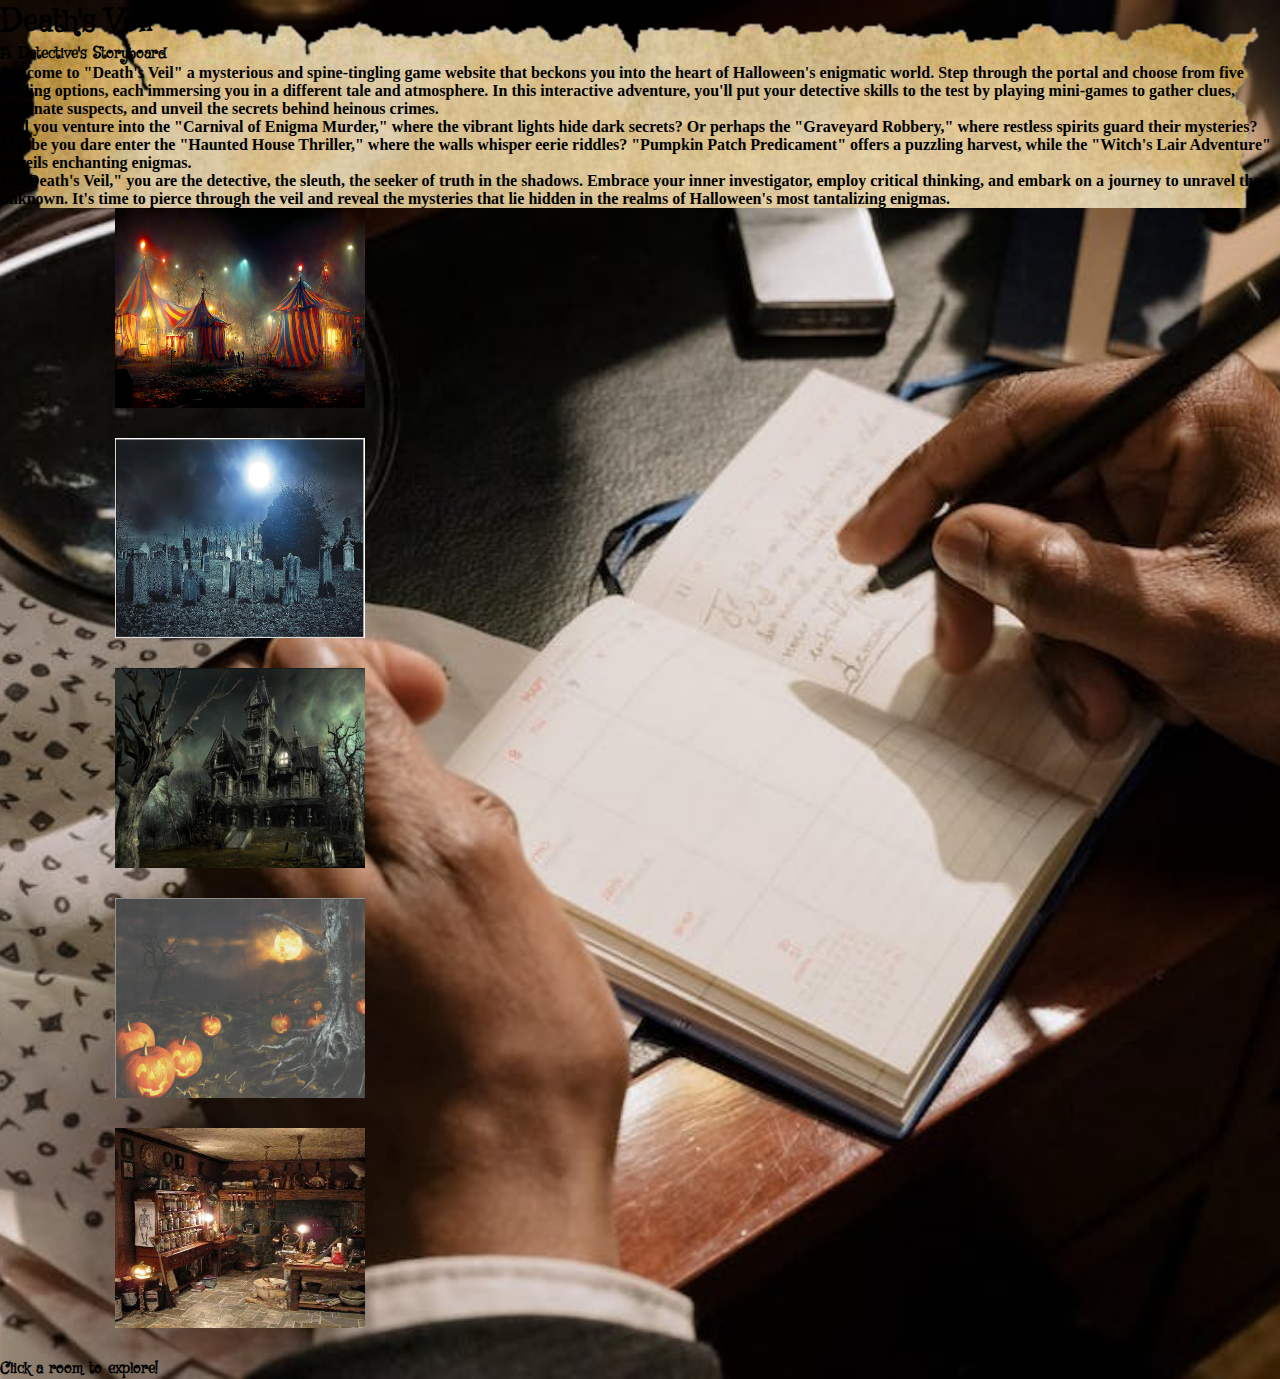
<file: index.html>
<!DOCTYPE html>
<html lang="en">
<head>
    <meta charset="UTF-8">
    <meta name="viewport" content="width=device-width, initial-scale=1.0">
    <title>Who Let the Ghost Out</title>
    <link rel="stylesheet" href="assets/css/style.css">
    <link rel="preconnect" href="https://fonts.googleapis.com">
    <link rel="preconnect" href="https://fonts.gstatic.com" crossorigin>
    <link href="https://fonts.googleapis.com/css2?family=Griffy&family=Reenie+Beanie&family=Special+Elite&family=Young+Serif&display=swap" rel="stylesheet">
    <link href="https://cdn.jsdelivr.net/npm/bootstrap@5.3.2/dist/css/bootstrap.min.css" rel="stylesheet" integrity="sha384-T3c6CoIi6uLrA9TneNEoa7RxnatzjcDSCmG1MXxSR1GAsXEV/Dwwykc2MPK8M2HN" crossorigin="anonymous">
    
</head>
<body class="index-body">
    <header class="text-center container">
    </header>

    <main class="justify-content-center">
        <div class="container-md justify-content-center">
            <div class=" intro-section p-5 m-5">
                <div class="container pt-3">
                    <div class="container intro-content m-3">
                        <h1 class="text-dark text-uppercase text-center ">Death's Veil</h1>
                        <h4 class="text-dark text-uppercase m-1 text-center">A Detective's Storyboard</h4>
                        <p class="text-center"><strong>Welcome to "Death's Veil" a mysterious and spine-tingling game website that beckons you into the heart of Halloween's enigmatic world. Step through the portal and choose from five chilling options, each immersing you in a different tale and atmosphere. 
                            In this interactive adventure, you'll put your detective skills to the test by playing mini-games to gather clues, eliminate suspects, and unveil the secrets behind heinous crimes.</strong></p>
                        <p class="text-center"><strong>Will you venture into the "Carnival of Enigma Murder," where the vibrant lights hide dark secrets? Or perhaps the "Graveyard Robbery," where restless spirits guard their mysteries? 
                            Maybe you dare enter the "Haunted House Thriller," where the walls whisper eerie riddles? "Pumpkin Patch Predicament" offers a puzzling harvest, while the "Witch's Lair Adventure" unveils enchanting enigmas.</strong></p> 
                        <p class="text-center"><strong>In "Death's Veil," you are the detective, the sleuth, the seeker of truth in the shadows. Embrace your inner investigator, employ critical thinking, and embark on a journey to unravel the unknown. 
                            It's time to pierce through the veil and reveal the mysteries that lie hidden in the realms of Halloween's most tantalizing enigmas.</strong></p>
                        </p>
                    </div>
                </div>
            </div>
            <div class="container mb-3">
                <section id= "locations" class="media text-center row">
                    <div class="col-sm img-card">
                        <a href="carnival.html" class="text-decoration-none">
                            <img 
                            class="room img-thumbnail m-1"
                            data-toggle="tooltip"
                            data-placement="bottom"
                            title="Go to the creepy carnival!"  
                            onmouseenter="changeOpacityOnHover()" 
                            src="assets/images/locations/carnival.jpg" alt="A creepy carnival">
                        </a>
                    </div>
                    <div class="col-sm img-card">
                        <a href="cemetery.html" class="text-decoration-none">
                            <img 
                            class="room img-thumbnail rounded 25rem m-1"
                            data-toggle="tooltip"
                            data-placement="bottom"
                            title="Go to the Cemetery" 
                            onmouseenter="changeOpacityOnHover()" 
                            src="assets/images/locations/cemetery.jpg"
                            alt="A cemetery">
                        </a>
                    </div>
                    <div class="col-sm img-card">
                        <a href="/halloween-hack-17//haunted-house.html">
                            <img 
                            class="room img-thumbnail d-inline-md m-1"
                            data-toggle="tooltip"
                            data-placement="bottom"
                            title="Go to the Haunted House"  
                            onmouseenter="changeOpacityOnHover()" 
                            src="assets/images/locations/haunted-house.jpg"
                            alt="A haunted house">
                        </a>
                    </div>
                    <div class="col-sm img-card">
                        <a href="pumpkin-patch.html">
                            <img 
                            class="room img-thumbnail d-inline-md m-1"
                            data-toggle="tooltip"
                            data-placement="bottom"
                            title="Go to the Pumpkin Patch"  
                            onmouseenter="changeOpacityOnHover()" 
                            src="assets/images/locations/pumpkin-patch.jpg"
                            alt="A spooky pumpkin patch">
                        </a>
                    </div>
                    <div class="col-sm img-card">
                        <a href="witchs-lair.html" class="text-decoration-none">
                            <img 
                            class="img-thumbnail d-inline-md m-1"
                            data-toggle="tooltip"
                            data-placement="bottom"
                            title="Go to the Witch's Lair" 
                            onmouseenter="changeOpacityOnHover()" 
                            src="assets/images/locations/witch's-lair.jpg"
                            alt="A witch's lair">
                        </a>
                    </div>
                    <div class="media-body">
                        <h4 class="mt-0 text-white">Click a room to explore!</h4>
                    </div>
                </section>
            </div>
        </div>
    <footer>

    </footer>

    <!--scripts-->
    <script src="script.js"></script>
</body>
</html>
</file>
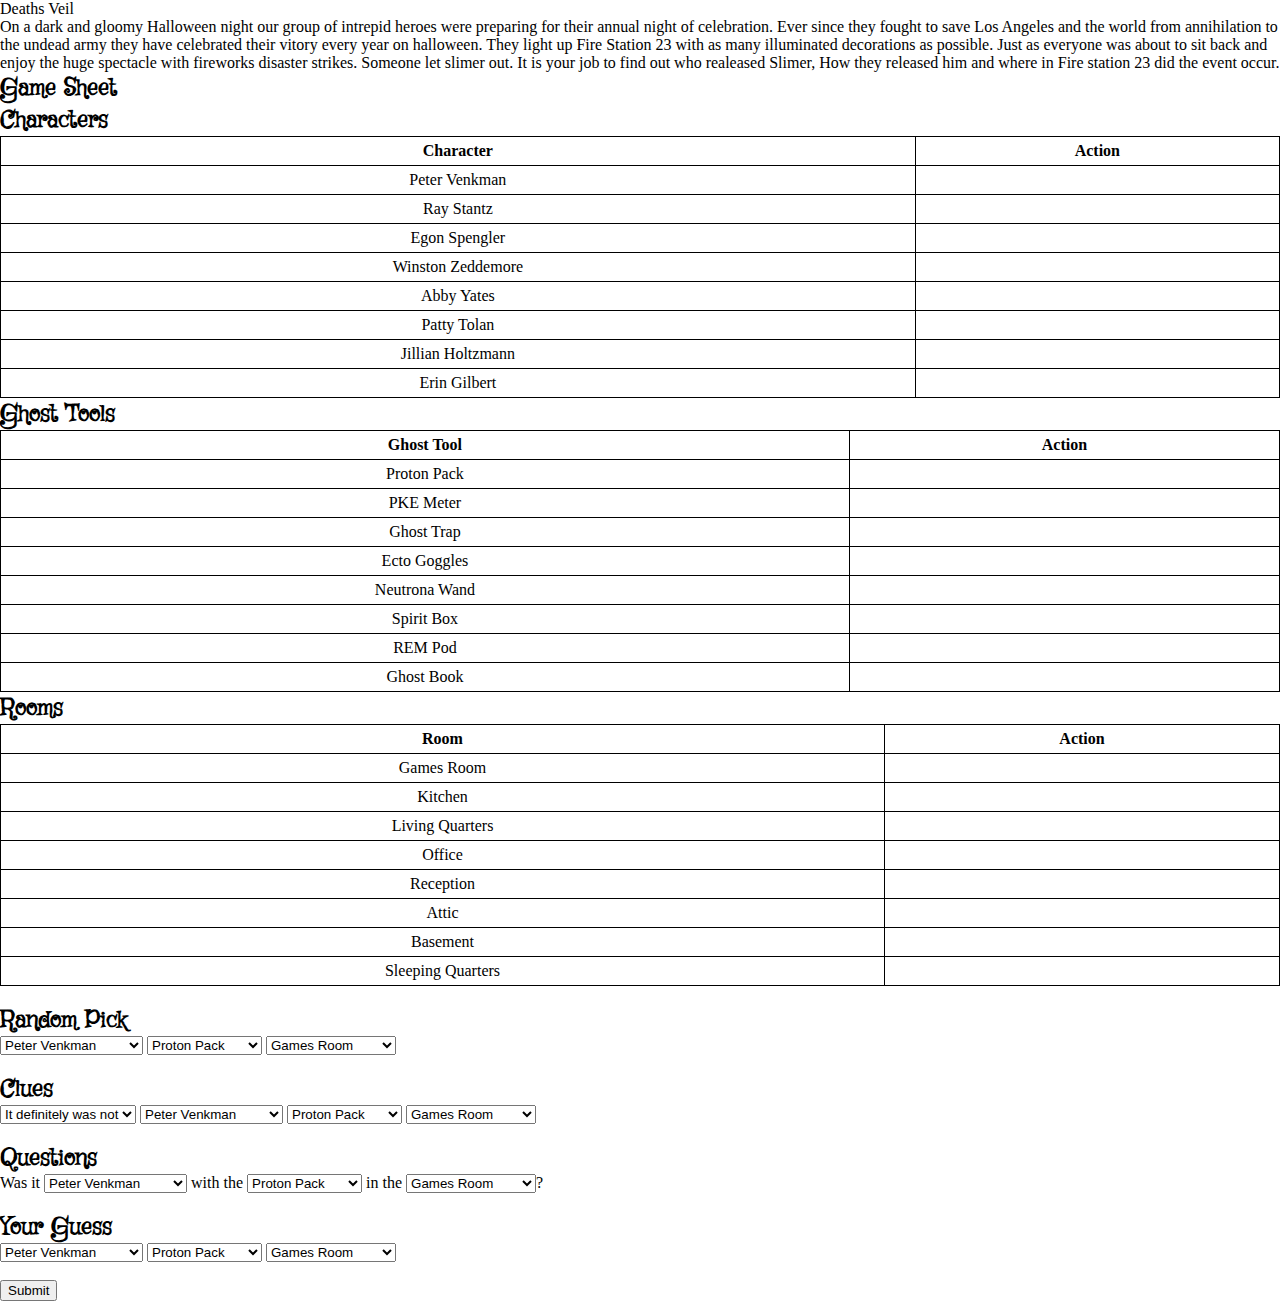
<file: board.html>
<!DOCTYPE html>
<html lang="en">
    <head>
        <meta charset="UTF-8">
        <meta name="viewport" content="width=device-width, initial-scale=1.0">
        <title>The Board</title>
        <link rel="stylesheet" href="assets/css/style.css">
        <link rel="preconnect" href="https://fonts.googleapis.com">
        <link rel="preconnect" href="https://fonts.gstatic.com" crossorigin>
        <link href="https://fonts.googleapis.com/css2?family=Griffy&family=Reenie+Beanie&family=Special+Elite&family=Young+Serif&display=swap" rel="stylesheet">
        <link href="https://cdn.jsdelivr.net/npm/bootstrap@5.3.2/dist/css/bootstrap.min.css" rel="stylesheet" integrity="sha384-T3c6CoIi6uLrA9TneNEoa7RxnatzjcDSCmG1MXxSR1GAsXEV/Dwwykc2MPK8M2HN" crossorigin="anonymous">
    </head>
  <body>
    <heading>
        Deaths Veil
    </heading>
    <div class="Introduction">
        <p>On a dark and gloomy Halloween night our group of intrepid heroes were preparing for their annual night of celebration. 
        Ever since they fought to save Los Angeles and the world from annihilation to the undead army they have celebrated their vitory every year on halloween.
        They light up Fire Station 23 with as many illuminated decorations as possible. Just as everyone was about to sit back and enjoy the huge spectacle with fireworks disaster strikes.
        Someone let slimer out. It is your job to find out who realeased Slimer, How they released him and where in Fire station 23 did the event occur.</p></div>
    <div class="grid-container">
      <div id="game-sheet">
        <h2>Game Sheet</h2>
        <h2>Characters</h2>
        <table id="characters-table">
          <thead>
            <tr>
              <th>Character</th>
              <th>Action</th>
            </tr>
          </thead>
          <tbody>
            <tr>
              <td>Peter Venkman</td>
              <td></td>
            </tr>
            <tr>
              <td>Ray Stantz</td>
              <td></td>
            </tr>
            <tr>
              <td>Egon Spengler</td>
              <td></td>
            </tr>
            <tr>
              <td>Winston Zeddemore</td>
              <td></td>
            </tr>
            <tr>
              <td>Abby Yates</td>
              <td></td>
            </tr>
            <tr>
              <td>Patty Tolan</td>
              <td></td>
            </tr>
            <tr>
              <td>Jillian Holtzmann</td>
              <td></td>
            </tr>
            <tr>
              <td>Erin Gilbert</td>
              <td></td>
            </tr>
          </tbody>
        </table>
      </div>

      <div>
        <h2>Ghost Tools</h2>
        <table id="ghost-tools-table">
          <thead>
            <tr>
              <th>Ghost Tool</th>
              <th>Action</th>
            </tr>
          </thead>
          <tbody>
            <tr>
              <td>Proton Pack</td>
              <td></td>
            </tr>
            <tr>
              <td>PKE Meter</td>
              <td></td>
            </tr>
            <tr>
              <td>Ghost Trap</td>
              <td></td>
            </tr>
            <tr>
              <td>Ecto Goggles</td>
              <td></td>
            </tr>
            <tr>
              <td>Neutrona Wand</td>
              <td></td>
            </tr>
            <tr>
              <td>Spirit Box</td>
              <td></td>
            </tr>
            <tr>
              <td>REM Pod</td>
              <td></td>
            </tr>
            <tr>
              <td>Ghost Book</td>
              <td></td>
            </tr>
          </tbody>
        </table>
      </div>

      <div>
        <h2>Rooms</h2>
        <table id="rooms-table">
          <thead>
            <tr>
              <th>Room</th>
              <th>Action</th>
            </tr>
          </thead>
          <tbody>
            <tr>
              <td>Games Room</td>
              <td></td>
            </tr>
            <tr>
              <td>Kitchen</td>
              <td></td>
            </tr>
            <tr>
              <td>Living Quarters</td>
              <td></td>
            </tr>
            <tr>
              <td>Office</td>
              <td></td>
            </tr>
            <tr>
              <td>Reception</td>
              <td></td>
            </tr>
            <tr>
              <td>Attic</td>
              <td></td>
            </tr>
            <tr>
              <td>Basement</td>
              <td></td>
            </tr>
            <tr>
              <td>Sleeping Quarters</td>
              <td></td>
            </tr>
          </tbody>
        </table>
      </div>
      <br />
      <div id="random-pick">
        <h2>Random Pick</h2>
        <div class="dropdown">
          <select name="character" id="character-dropdown">
            <option value="Peter Venkman">Peter Venkman</option>
            <option value="Ray Stantz">Ray Stantz</option>
            <option value="Egon Spengler">Egon Spengler</option>
            <option value="Winston Zeddemore">Winston Zeddemore</option>
            <option value="Abby Yates">Abby Yates</option>
            <option value="Patty Tolan">Patty Tolan</option>
            <option value="Jillian Holtzmann">Jillian Holtzmann</option>
            <option value="Erin Gilbert">Erin Gilbert</option>
          </select>
          <select name="ghost-tool" id="ghost-tool-dropdown">
            <option value="Proton Pack">Proton Pack</option>
            <option value="PKE Meter">PKE Meter</option>
            <option value="Ghost Trap">Ghost Trap</option>
            <option value="Ecto Goggles">Ecto Goggles</option>
            <option value="Neutrona Wand">Neutrona Wand</option>
            <option value="Spirit Box">Spirit Box</option>
            <option value="REM Pod">REM Pod</option>
            <option value="Ghost Book">Ghost Book</option>
          </select>
          <select name="room" id="room-dropdown">
            <option value="Games Room">Games Room</option>
            <option value="Kitchen">Kitchen</option>
            <option value="Living Quarters">Living Quarters</option>
            <option value="Office">Office</option>
            <option value="Reception">Reception</option>
            <option value="Attic">Attic</option>
            <option value="Basement">Basement</option>
            <option value="Sleeping Quarters">Sleeping Quarters</option>
          </select>
        </div>
      </div>
      <br />
      <div id="clues">
        <h2>Clues</h2>
        <div class="dropdown">
          <select name="clue-type-1" id="clue-type-1-dropdown">
            <option value="It definitely was not">It definitely was not</option>
            <option value="It might have been">It might have been</option>
          </select>
          <select name="clue-character" id="clue-character-dropdown">
            <option value="Peter Venkman">Peter Venkman</option>
            <option value="Ray Stantz">Ray Stantz</option>
            <option value="Egon Spengler">Egon Spengler</option>
            <option value="Winston Zeddemore">Winston Zeddemore</option>
            <option value="Abby Yates">Abby Yates</option>
            <option value="Patty Tolan">Patty Tolan</option>
            <option value="Jillian Holtzmann">Jillian Holtzmann</option>
            <option value="Erin Gilbert">Erin Gilbert</option>
          </select>
          <select name="clue-tool" id="clue-tool-dropdown">
            <option value="Proton Pack">Proton Pack</option>
            <option value="PKE Meter">PKE Meter</option>
            <option value="Ghost Trap">Ghost Trap</option>
            <option value="Ecto Goggles">Ecto Goggles</option>
            <option value="Neutrona Wand">Neutrona Wand</option>
            <option value="Spirit Box">Spirit Box</option>
            <option value="REM Pod">REM Pod</option>
            <option value="Ghost Book">Ghost Book</option>
          </select>
          <select name="clue-room" id="clue-room-dropdown">
            <option value="Games Room">Games Room</option>
            <option value="Kitchen">Kitchen</option>
            <option value="Living Quarters">Living Quarters</option>
            <option value="Office">Office</option>
            <option value="Reception">Reception</option>
            <option value="Attic">Attic</option>
            <option value="Basement">Basement</option>
            <option value="Sleeping Quarters">Sleeping Quarters</option>
          </select>
        </div>
      </div>
      <br />
      <div id="questions">
        <h2>Questions</h2>
        <p>
          Was it
          <select name="question-character" id="question-character-dropdown">
            <option value="Peter Venkman">Peter Venkman</option>
            <option value="Ray Stantz">Ray Stantz</option>
            <option value="Egon Spengler">Egon Spengler</option>
            <option value="Winston Zeddemore">Winston Zeddemore</option>
            <option value="Abby Yates">Abby Yates</option>
            <option value="Patty Tolan">Patty Tolan</option>
            <option value="Jillian Holtzmann">Jillian Holtzmann</option>
            <option value="Erin Gilbert">Erin Gilbert</option>
          </select>
          with the
          <select name="question-tool" id="question-tool-dropdown">
            <option value="Proton Pack">Proton Pack</option>
            <option value="PKE Meter">PKE Meter</option>
            <option value="Ghost Trap">Ghost Trap</option>
            <option value="Ecto Goggles">Ecto Goggles</option>
            <option value="Neutrona Wand">Neutrona Wand</option>
            <option value="Spirit Box">Spirit Box</option>
            <option value="REM Pod">REM Pod</option>
            <option value="Ghost Book">Ghost Book</option>
          </select>
          in the
          <select name="question-room" id="question-room-dropdown">
            <option value="Games Room">Games Room</option>
            <option value="Kitchen">Kitchen</option>
            <option value="Living Quarters">Living Quarters</option>
            <option value="Office">Office</option>
            <option value="Reception">Reception</option>
            <option value="Attic">Attic</option>
            <option value="Basement">Basement</option>
            <option value="Sleeping Quarters">Sleeping Quarters</option></select
          >?
        </p>
      </div>
      <br />
      <div id="your-guess">
        <h2>Your Guess</h2>
        <div class="dropdown">
          <select name="your-character" id="your-character-dropdown">
            <option value="Peter Venkman">Peter Venkman</option>
            <option value="Ray Stantz">Ray Stantz</option>
            <option value="Egon Spengler">Egon Spengler</option>
            <option value="Winston Zeddemore">Winston Zeddemore</option>
            <option value="Abby Yates">Abby Yates</option>
            <option value="Patty Tolan">Patty Tolan</option>
            <option value="Jillian Holtzmann">Jillian Holtzmann</option>
            <option value="Erin Gilbert">Erin Gilbert</option>
          </select>
          <select name="your-tool" id="your-tool-dropdown">
            <option value="Proton Pack">Proton Pack</option>
            <option value="PKE Meter">PKE Meter</option>
            <option value="Ghost Trap">Ghost Trap</option>
            <option value="Ecto Goggles">Ecto Goggles</option>
            <option value="Neutrona Wand">Neutrona Wand</option>
            <option value="Spirit Box">Spirit Box</option>
            <option value="REM Pod">REM Pod</option>
            <option value="Ghost Book">Ghost Book</option>
          </select>
          <select name="your-room" id="your-room-dropdown">
            <option value="Games Room">Games Room</option>
            <option value="Kitchen">Kitchen</option>
            <option value="Living Quarters">Living Quarters</option>
            <option value="Office">Office</option>
            <option value="Reception">Reception</option>
            <option value="Attic">Attic</option>
            <option value="Basement">Basement</option>
            <option value="Sleeping Quarters">Sleeping Quarters</option>
          </select>
        </div>
        <br />
        <button id="submit-button">Submit</button>
      </div>
    </div>

    <script src="script.js"></script>
  </body>
</html>
</file>
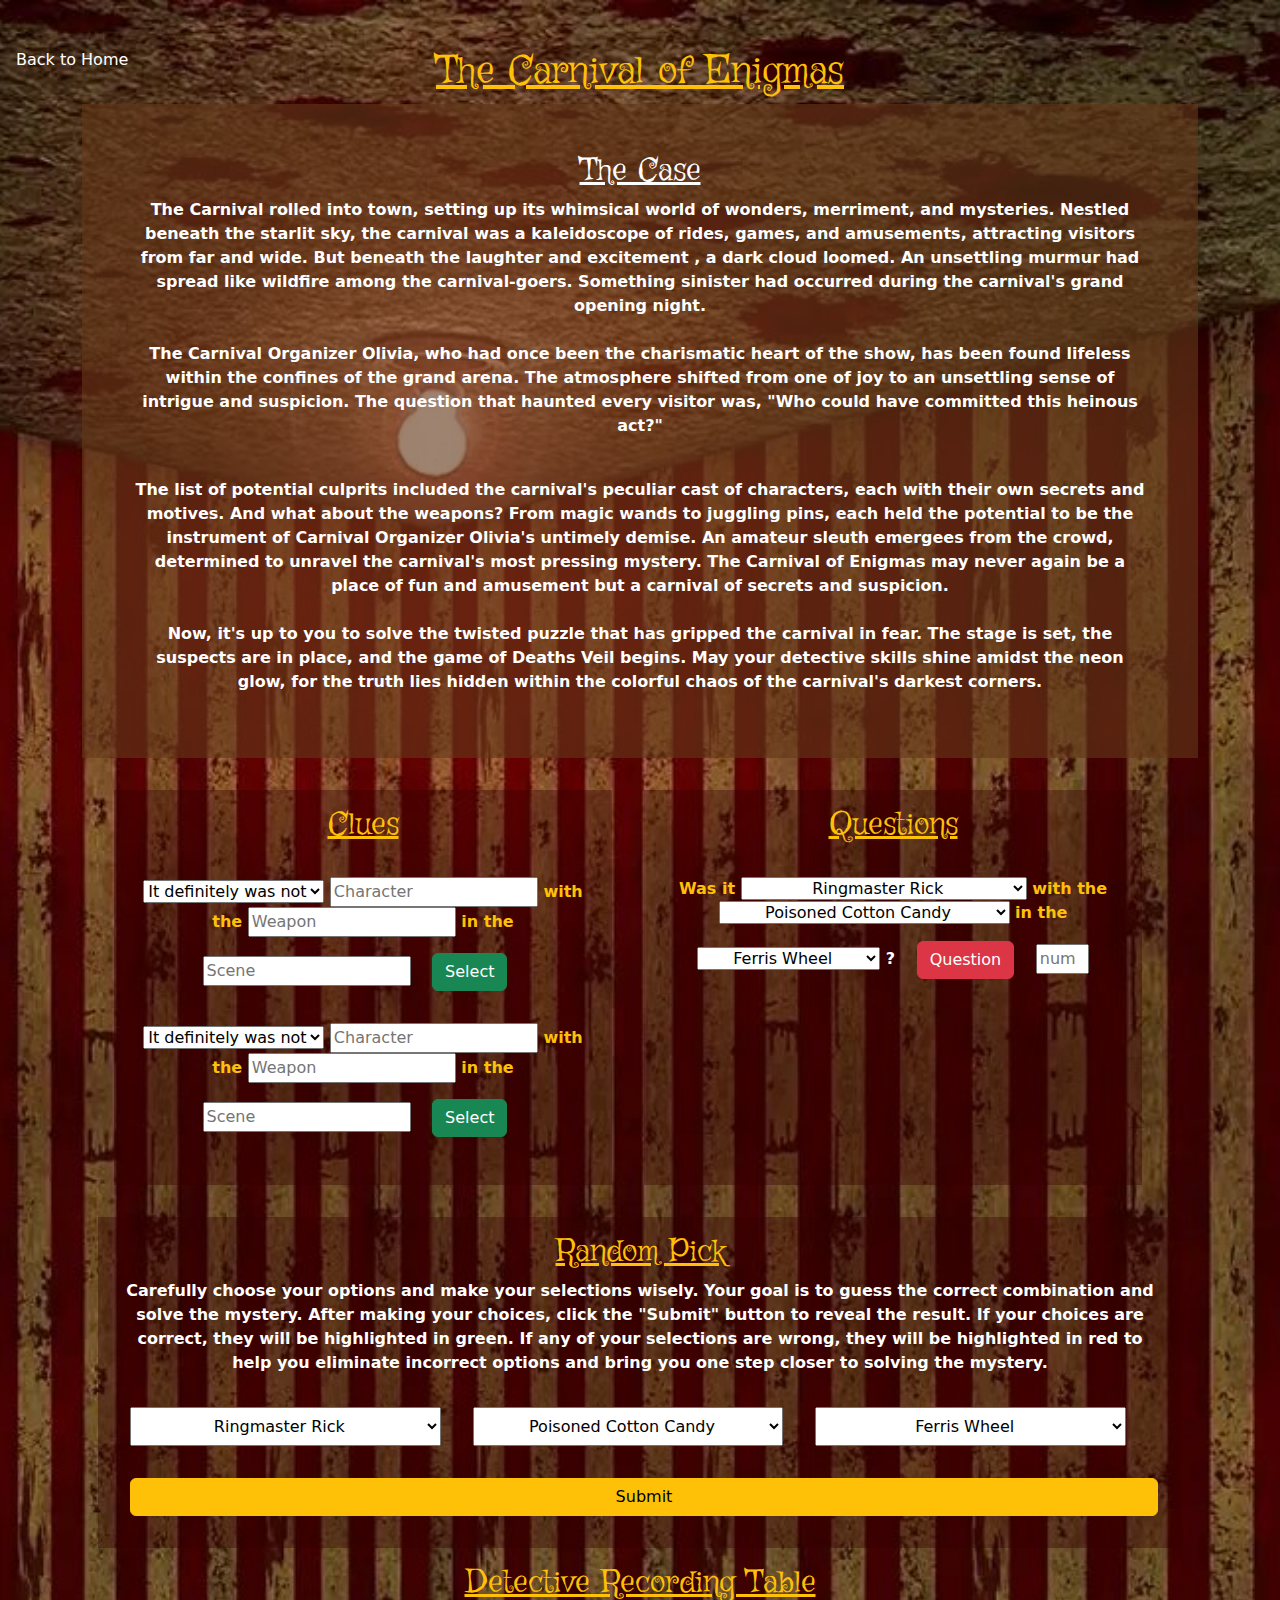
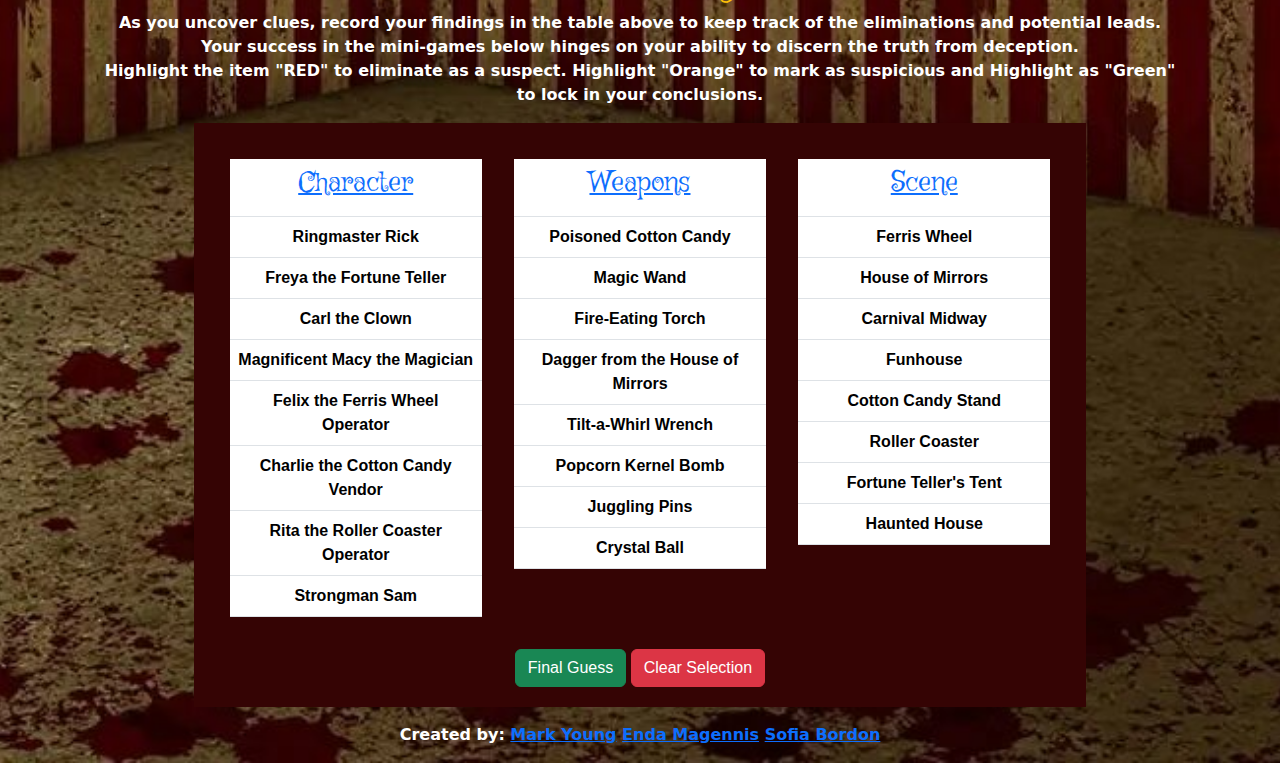
<file: carnival.html>
<!DOCTYPE html>
<html lang="en">
    <head>
        <meta charset="UTF-8">
        <meta name="viewport" content="width=device-width, initial-scale=1.0">
        <title>The Carnival</title>
        <link rel="stylesheet" href="assets/css/style.css">
        <link rel="preconnect" href="https://fonts.googleapis.com">
        <link rel="preconnect" href="https://fonts.gstatic.com" crossorigin>
        <link href="https://fonts.googleapis.com/css2?family=Griffy&family=Reenie+Beanie&family=Special+Elite&family=Young+Serif&display=swap" rel="stylesheet">
        <link href="https://cdn.jsdelivr.net/npm/bootstrap@5.3.2/dist/css/bootstrap.min.css" rel="stylesheet" integrity="sha384-T3c6CoIi6uLrA9TneNEoa7RxnatzjcDSCmG1MXxSR1GAsXEV/Dwwykc2MPK8M2HN" crossorigin="anonymous">
        <script src="https://cdn.jsdelivr.net/npm/bootstrap@5.3.2/dist/js/bootstrap.bundle.min.js" integrity="sha384-nc7Azum3jfcjfWgP7H/1rqq2j1HcUrVqYNxZJF4Bj9uxRsXIDH4A7qRbFDm3wwv+" crossorigin="anonymous"></script>
        <link rel="stylesheet" href="https://cdnjs.cloudflare.com/ajax/libs/font-awesome/6.4.2/css/all.min.css" integrity="sha512-z3gLpd7yknf1YoNbCzqRKc4qyor8gaKU1qmn+CShxbuBusANI9QpRohGBreCFkKxLhei6S9CQXFEbbKuqLg0DA==" crossorigin="anonymous" referrerpolicy="no-referrer" />
        <link href="https://cdn.jsdelivr.net/npm/bootstrap@5.3.2/dist/css/bootstrap.min.css" rel="stylesheet">

    </head>
    
    <body class="carnival-body">
        <div id="link-to-main" class="text-center position-absolute top-1 start-5"><a class="link-icon" href="/index.html"><i class="p-2 fa-solid fa-arrow-left fa-2xl"></i>Back to Home</a></div>
        <div class="container mt-3">
                <h1 class="text-warning text-center text-decoration-underline mt-5">The Carnival of Enigmas</h1>
            <main>
                <!--Blurb-->
                <section id="blurb" class="text-white p-5 text-center">
                    <article class="article">
                        <h2 class="text-decoration-underline">The Case</h2>
                        <p>
                            <strong>
                            The Carnival rolled into town, setting up its whimsical world of wonders, merriment, and mysteries. 
                            Nestled beneath the starlit sky, the carnival was a kaleidoscope of rides, games, and amusements, attracting visitors from far and wide. But beneath the laughter and excitement , a dark cloud loomed. 
                            An unsettling murmur had spread like wildfire among the carnival-goers. Something sinister had occurred during the carnival's grand opening night. <br><br>
                            The Carnival Organizer Olivia, who had once been the charismatic heart of the show, has been found lifeless within the confines of the grand arena. The atmosphere shifted from one of joy to an unsettling 
                            sense of intrigue and suspicion. The question that haunted every visitor was, "Who could have committed this heinous act?"<br><br>
                            </strong>
                        </p> 
                        <p>
                            <strong>
                            The list of potential culprits included the carnival's peculiar cast of characters, each with their own secrets and motives. And what about the weapons? From magic wands to juggling pins, 
                            each held the potential to be the instrument of Carnival Organizer Olivia's untimely demise. An amateur sleuth emergees from the crowd, determined to unravel the carnival's most pressing mystery. 
                            The Carnival of Enigmas may never again be a place of fun and amusement but a carnival of secrets and suspicion. <br><br>
                            Now, it's up to you to solve the twisted puzzle that has gripped the carnival in fear. The stage is set, the suspects are in place, and the game of Deaths Veil begins. 
                            May your detective skills shine amidst the neon glow, for the truth lies hidden within the colorful chaos of the carnival's darkest corners.
                            </strong>
                        </p>
                    </article>
                </section>
                <!--/.blurb-->
    
                <section id="clues-and-questions" class="row m-3">
                    <!--Clues-->
                    <div class="text-center row">
                        <div id="clues-section" class="user-pick col-sm p-3 m-3">
                        <!-- Collapse trigger -->
                        <h2 class="text-warning text-decoration-underline">Clues</h2>
                        <a class="btn text-white" href="#clues-info" data-bs-toggle="collapse" role="button" aria-expanded="false" aria-controls="text-info">
                            <i class="fa-solid fa-circle-info fa-xl"></i>
                        </a>                        

                        <!-- Collapsible content -->
                        <div class="collapse" id="clues-info">
                            <p><strong>In this intriguing mini-game, you are presented with two choices to aid in your detective 
                                journey. Let's unravel the options:</strong>
                            </p>
                            <p><strong class="text-decoration-underline">1. "It Definitely Was Not" Clue:</strong></p>
                            <p>Choose this option, and you'll receive valuable information for eliminating suspects. 
                                After clicking "Submit," the game code will reveal three items : a character, a weapon, 
                                and a scene. These are not the correct choices for the mystery. 
                                They can be confidently eliminated as potential suspects. 
                                Use this clue to sharpen your focus and remove false leads.</p>  
                            <p><strong class="text-decoration-underline">2. "It Might Have Been" Clue:</strong></p>
                            <p>Opt for this intriguing clue, and you'll receive a mixed bag of possibilities. 
                                After clicking "Submit," the game code will provide three items : one is the right answer,
                                and the other two are incorrect. It's your job to distinguish the true solution from the 
                                red herrings. Analyze the options carefully, apply your detective skills, 
                                and decide which one is correct.</p>  
                        </div>
                            <div class="text-center">
                                <div>
                                    <p>
                                        <strong>
                                        <select name="clue-type-1" id="clue-type-1-dropdown">
                                            <option value="It definitely was not">It definitely was not</option>
                                            <option value="It might have been">It might have been</option>
                                        </select>
                                        <input name="clue-character" id="clue-character-dropdown" placeholder="Character">
                                        <span class="text-warning">with the</span>    
                                        <input name="clue-weapon" id="clue-weapon-dropdown" placeholder="Weapon">
                                        <span class="text-warning">in the</span>
                                        <input name="clue-scene" id="clue-scene-dropdown" placeholder="Scene">
                                        <button id="select-button1" class="btn btn-success m-3">Select</button>
                                        </strong>
                                    </p>
                                </div>
                                <div>
                                    <p>
                                        <strong>
                                        <select name="clue-type-2" id="clue-type-2-dropdown">
                                            <option value="It definitely was not">It definitely was not</option>
                                            <option value="It might have been">It might have been</option>
                                        </select>
                                        <input name="clue-character" id="clue-character-dropdown" placeholder="Character">
                                        <span class="text-warning">with the</span>    
                                        <input name="clue-weapon" id="clue-weapon-dropdown" placeholder="Weapon">
                                        <span class="text-warning">in the</span>
                                        <input name="clue-scene" id="clue-scene-dropdown" placeholder="Scene">
                                        <button id="select-button2" class="btn btn-success m-3">Select</button>
                                        </strong>
                                    </p>
                                </div>
                            </div>
                        </div>
                        <!--/.clues-->
                        <!--Questions-->
                        <div id="questions-section" class="user-pick col-sm p-3 m-3">

                        <!-- Collapse trigger -->
                        <h2 class="text-warning text-decoration-underline">Questions</h2>
                        <a class="btn text-white" href="#questions-info" data-bs-toggle="collapse" role="button" aria-expanded="false" aria-controls="text-info">
                            <i class="fa-solid fa-circle-info fa-xl"></i>
                        </a>                        

                        <!-- Collapsible content -->
                        <div class="collapse" id="questions-info">
                            <p><strong>Your goal is to ask the right questions and decipher the truth.<br>
                                Here's how it works: <br>
                                Once you've crafted your question, press the "Submit" button. <br>
                                The game will return a number that signifies how many of your choices are correct. <br>
                                The number you receive will be your guide: <br><br>
        
                                0: All of your choices are incorrect. <br>
                                1: Two of your choices are incorrect. <br>
                                2: One of your choices is incorrect. <br>
                                3: All three of your choices are correct!</strong></p>
                        </div>
                            <!--Question 1-->
                            <div class="row">   
                                <p>
                                    <strong>
                                    <span class="text-warning">Was it</span>
                                    <select name="question-character1" id="question-character-dropdown1" class="text-center">
                                        <option value="Ringmaster Rick">Ringmaster Rick</option>
                                        <option value="Freya the Fortune Teller">Freya the Fortune Teller</option>
                                        <option value="Carl the Clown">Carl the Clown</option>
                                        <option value="Magnificent Macy the Magician">Magnificent Macy the Magician</option>
                                        <option value="Felix the Ferris Wheel Operator">Felix the Ferris Wheel Operator</option>
                                        <option value="Charlie the Cotton Candy Vendor">Charlie the Cotton Candy Vendor</option>
                                        <option value="Rita the Roller Coaster Operator">Rita the Roller Coaster Operator</option>
                                        <option value="Strongman Sam">Strongman Sam</option>
                                    </select>
                                    <span class="text-warning">with the</span>
                                    <select name="question-weapon1" id="question-weapon-dropdown1" class="text-center">
                                        <option value="Poisoned Cotton Candy">Poisoned Cotton Candy</option>
                                        <option value="Magic Wand">Magic Wand</option>
                                        <option value="Fire-Eating Torch">Fire-Eating Torch</option>
                                        <option value="Dagger from the House of Mirrors">Dagger from the House of Mirrors</option>
                                        <option value="Tilt-a-Whirl Wrench">Tilt-a-Whirl Wrench</option>
                                        <option value="Popcorn Kernel Bomb">Popcorn Kernel Bomb</option>
                                        <option value="Juggling Pins">Juggling Pins</option>
                                        <option value="Crystal Ball">Crystal Ball</option>
                                    </select>
                                    <span class="text-warning">in the</span>
                                    <select name="question-scene1" id="question-scene-dropdown1" class="text-center">
                                        <option value="Ferris Wheel">Ferris Wheel</option>
                                        <option value="House of Mirrors">House of Mirrors</option>
                                        <option value="Carnival Midway">Carnival Midway</option>
                                        <option value="Funhouse">Funhouse</option>
                                        <option value="Cotton Candy Stand">Cotton Candy Stand</option>
                                        <option value="Roller Coaster">Roller Coaster</option>
                                        <option value="Fortune Teller's Tent">Fortune Teller's Tent</option>
                                        <option value="Haunted House">Haunted House</option>
                                    </select>
                                    ?
                                    <button id="question-button1" class="btn btn-danger m-3">Question</button>
                                    <input name="num-indicator" id="num-indicator1" placeholder="num" size="1">
                                    </strong>
                                </p>
                            </div>
                        <!--/.question 1-->
                       </div>
                    </div>
                    <!--/.questions-->
                </section>
                <!--/.clues and questions-->
    
                <!--Random Pick-->
                <section id="randompick" class="row text-center p-3 m-3 user-pick">
    
                    <h2 class="text-warning text-decoration-underline">Random Pick</h2>
                    <p>
                        <strong>Carefully choose your options and make your selections wisely. Your goal is to guess the correct combination and solve the mystery.
                        After making your choices, click the "Submit" button to reveal the result.
                        If your choices are correct, they will be highlighted in green. If any of your selections are wrong, 
                        they will be highlighted in red to help you eliminate incorrect options and bring you one step closer to solving the mystery.
                        </strong>
                    </p>
                    <div class="row">
                        <select name="character" id="character-dropdown" class="col-sm text-center p-2 m-3">
                            <option value="Ringmaster Rick">Ringmaster Rick</option>
                            <option value="Freya the Fortune Teller">Freya the Fortune Teller</option>
                            <option value="Carl the Clown">Carl the Clown</option>
                            <option value="Magnificent Macy the Magician">Magnificent Macy the Magician</option>
                            <option value="Felix the Ferris Wheel Operator">Felix the Ferris Wheel Operator</option>
                            <option value="Charlie the Cotton Candy Vendor">Charlie the Cotton Candy Vendor</option>
                            <option value="Rita the Roller Coaster Operator">Rita the Roller Coaster Operator</option>
                            <option value="Strongman Sam">Strongman Sam</option>
                        </select>
                        <select name="weapon" id="weapon-dropdown" class="col-sm text-center p-2 m-3">
                            <option value="Poisoned Cotton Candy">Poisoned Cotton Candy</option>
                            <option value="Magic Wand">Magic Wand</option>
                            <option value="Fire-Eating Torch">Fire-Eating Torch</option>
                            <option value="Dagger from the House of Mirrors">Dagger from the House of Mirrors</option>
                            <option value="Tilt-a-Whirl Wrench">Tilt-a-Whirl Wrench</option>
                            <option value="Popcorn Kernel Bomb">Popcorn Kernel Bomb</option>
                            <option value="Juggling Pins">Juggling Pins</option>
                            <option value="Crystal Ball">Crystal Ball</option>
                        </select>
                        <select name="scene" id="scene-dropdown" class="col-sm text-center p-2 m-3">
                            <option value="Ferris Wheel">Ferris Wheel</option>
                            <option value="House of Mirrors">House of Mirrors</option>
                            <option value="Carnival Midway">Carnival Midway</option>
                            <option value="Funhouse">Funhouse</option>
                            <option value="Cotton Candy Stand">Cotton Candy Stand</option>
                            <option value="Roller Coaster">Roller Coaster</option>
                            <option value="Fortune Teller's Tent">Fortune Teller's Tent</option>
                            <option value="Haunted House">Haunted House</option>
                        </select>
                        <button id="submit-button" class="btn btn-warning m-3" onclick="checkSelections()">Submit</button>
                    </div>                
                </section>
                <!--/.random pick-->
    
                <!--Detective Table-->
                <section id="detective-table" class="text-center m-3">
                    <h2 class="text-warning text-decoration-underline">Detective Recording Table</h2>
                    <p><strong>
                        As you uncover clues, record your findings in the table above to keep track of the 
                        eliminations and potential leads. <br>
                        Your success in the mini-games below hinges on your ability to discern the truth from deception. <br>
                        Highlight the item "RED" to eliminate as a suspect. Highlight "Orange" to mark as suspicious and Highlight as "Green" to lock in your conclusions.
                    </strong></p>
                </section>
                <!--/.detective table-->
    
                <!--Game Board-->
                <section id="game-board" class="row text-center mb-3">
                    <div id="character-sheet" class="pick-sheet col-sm p-3">
                        <table id="character-table" class="table text-center" onclick="highlightSelectedRowOnTable()">
                            <thead>
                                <tr>
                                    <th scope="col"><h3 class="text-primary text-decoration-underline">Character</h3></th>
                                </tr>
                            </thead>
                            <tbody>
                                <tr >
                                    <td><strong role="button">Ringmaster Rick</strong></td>
                                </tr>
                                <tr>
                                    <td><strong role="button">Freya the Fortune Teller</strong></td>
                                </tr>
                                <tr>
                                    <td><strong role="button">Carl the Clown</strong></td>
                                </tr>
                                <tr>
                                    <td><strong role="button">Magnificent Macy the Magician</strong></td>
                                </tr>
                                <tr>
                                    <td><strong role="button">Felix the Ferris Wheel Operator</strong></td>
                                </tr>
                                <tr>
                                    <td><strong role="button">Charlie the Cotton Candy Vendor</strong></td>
                                </tr>
                                <tr>
                                    <td><strong role="button">Rita the Roller Coaster Operator</strong></td>
                                </tr>
                                <tr>
                                    <td><strong role="button">Strongman Sam</strong></td>
                                </tr>
                            </tbody>
                        </table>
                    </div>
                    <div id="weapon-sheet" class="pick-sheet col-sm p-3">
                        <table id="weapon-table" class="table text-center" onclick="highlightSelectedRowOnTable()">
                            <thead>
                                <tr>
                                    <th><h3 class="text-primary text-decoration-underline">Weapons</h3></th>
                                </tr>
                            </thead>
                            <tbody>
                                <tr>
                                    <td><strong role="button">Poisoned Cotton Candy</strong></td>
                                </tr>
                                <tr>
                                    <td><strong role="button">Magic Wand</strong></td>
                                </tr>
                                <tr>
                                    <td><strong role="button">Fire-Eating Torch</strong></td>
                                </tr>
                                <tr>
                                    <td><strong role="button">Dagger from the House of Mirrors</strong></td>
                                </tr>
                                <tr>
                                    <td><strong role="button">Tilt-a-Whirl Wrench</strong></td>
                                </tr>
                                <tr>
                                    <td><strong role="button">Popcorn Kernel Bomb</strong></td>
                                </tr>
                                <tr>
                                    <td><strong role="button">Juggling Pins</strong></td>
                                </tr>
                                <tr>
                                    <td><strong role="button">Crystal Ball</strong></td>
                                </tr>
                            </tbody>
                        </table>
                    </div>
                    <div id="scene-sheet" class="pick-sheet col-sm p-3">
                        <table id="scene-table" class="table text-center" onclick="highlightSelectedRowOnTable()">
                            <thead>
                                <tr>
                                    <th><h3 class="text-primary text-decoration-underline">Scene</h3></th>
                                </tr>
                            </thead>
                            <tbody>
                                <tr>
                                    <td><strong role="button">Ferris Wheel</strong></td>
                                </tr>
                                <tr>
                                    <td><strong role="button">House of Mirrors</strong></td>
                                </tr>
                                <tr>
                                    <td><strong role="button">Carnival Midway</strong></td>
                                </tr>
                                <tr>
                                    <td><strong role="button">Funhouse</strong></td>
                                </tr>
                                <tr>
                                    <td><strong role="button">Cotton Candy Stand</strong></td>
                                </tr>
                                <tr>
                                    <td><strong role="button">Roller Coaster</strong></td>
                                </tr>
                                <tr>
                                    <td><strong role="button">Fortune Teller's Tent</strong></td>
                                </tr>
                                <tr>
                                    <td><strong role="button">Haunted House</strong></td>
                                </tr>
                            </tbody>
                        </table>
                    </div>
                    <div id="final-guess d-flex">
                        <button class="btn btn-success">Final Guess</button>
                        <button class="btn btn-danger" onclick="clearSelections()">Clear Selection</button>
                    </div>
                </section>
                <!--./game board-->
            </main>
        </div>
        <footer>
            <div class="text-center">
                <p><strong>Created by: <a href="">Mark Young</a> <a href="">Enda Magennis</a> <a href="">Sofia Bordon</a></strong></p>
                </div>
        </footer>
        <script src="script.js"></script>
        <script src="https://cdn.jsdelivr.net/npm/bootstrap@5.3.2/dist/js/bootstrap.bundle.min.js"></script>
    </body>
</html>
</file>
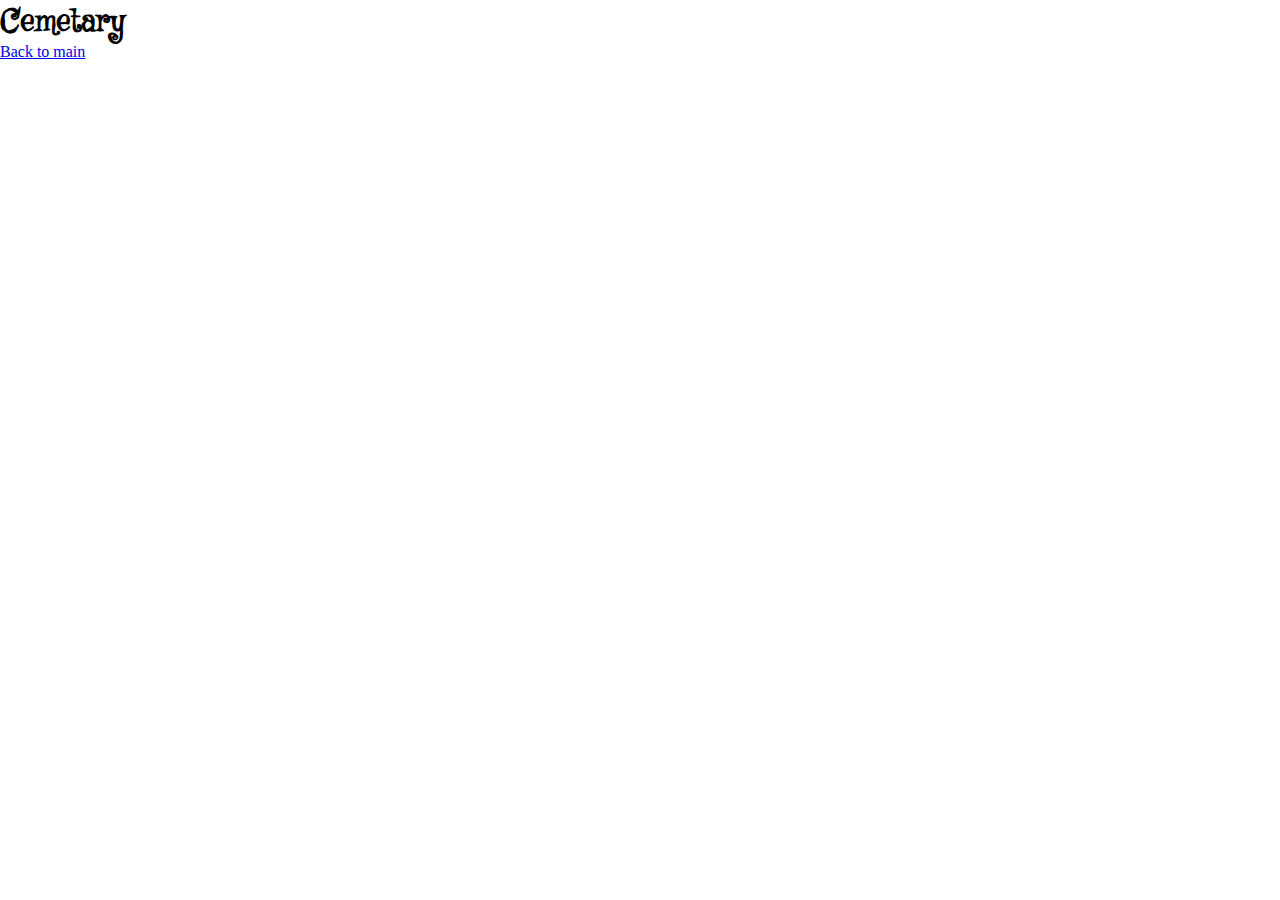
<file: cemetary.html>
<!DOCTYPE html>
<html lang="en">
    <head>
        <meta charset="UTF-8">
        <meta name="viewport" content="width=device-width, initial-scale=1.0">
        <title>The Cemetery</title>
        <link rel="stylesheet" href="/assets/css/style.css">
        <link rel="preconnect" href="https://fonts.googleapis.com">
        <link rel="preconnect" href="https://fonts.gstatic.com" crossorigin>
        <link href="https://fonts.googleapis.com/css2?family=Griffy&family=Reenie+Beanie&family=Special+Elite&family=Young+Serif&display=swap" rel="stylesheet">
        <link href="https://cdn.jsdelivr.net/npm/bootstrap@5.3.2/dist/css/bootstrap.min.css" rel="stylesheet" integrity="sha384-T3c6CoIi6uLrA9TneNEoa7RxnatzjcDSCmG1MXxSR1GAsXEV/Dwwykc2MPK8M2HN" crossorigin="anonymous">
    </head>
<body>
    <header class="text-center">
        <h1 class="text-dark text-decoration-underline">Cemetary</h1>
        <a href="/index.html">Back to main</a>
        
    </header>
    <main>

    </main>
    <footer>

    </footer>
</body>
</html>
</file>
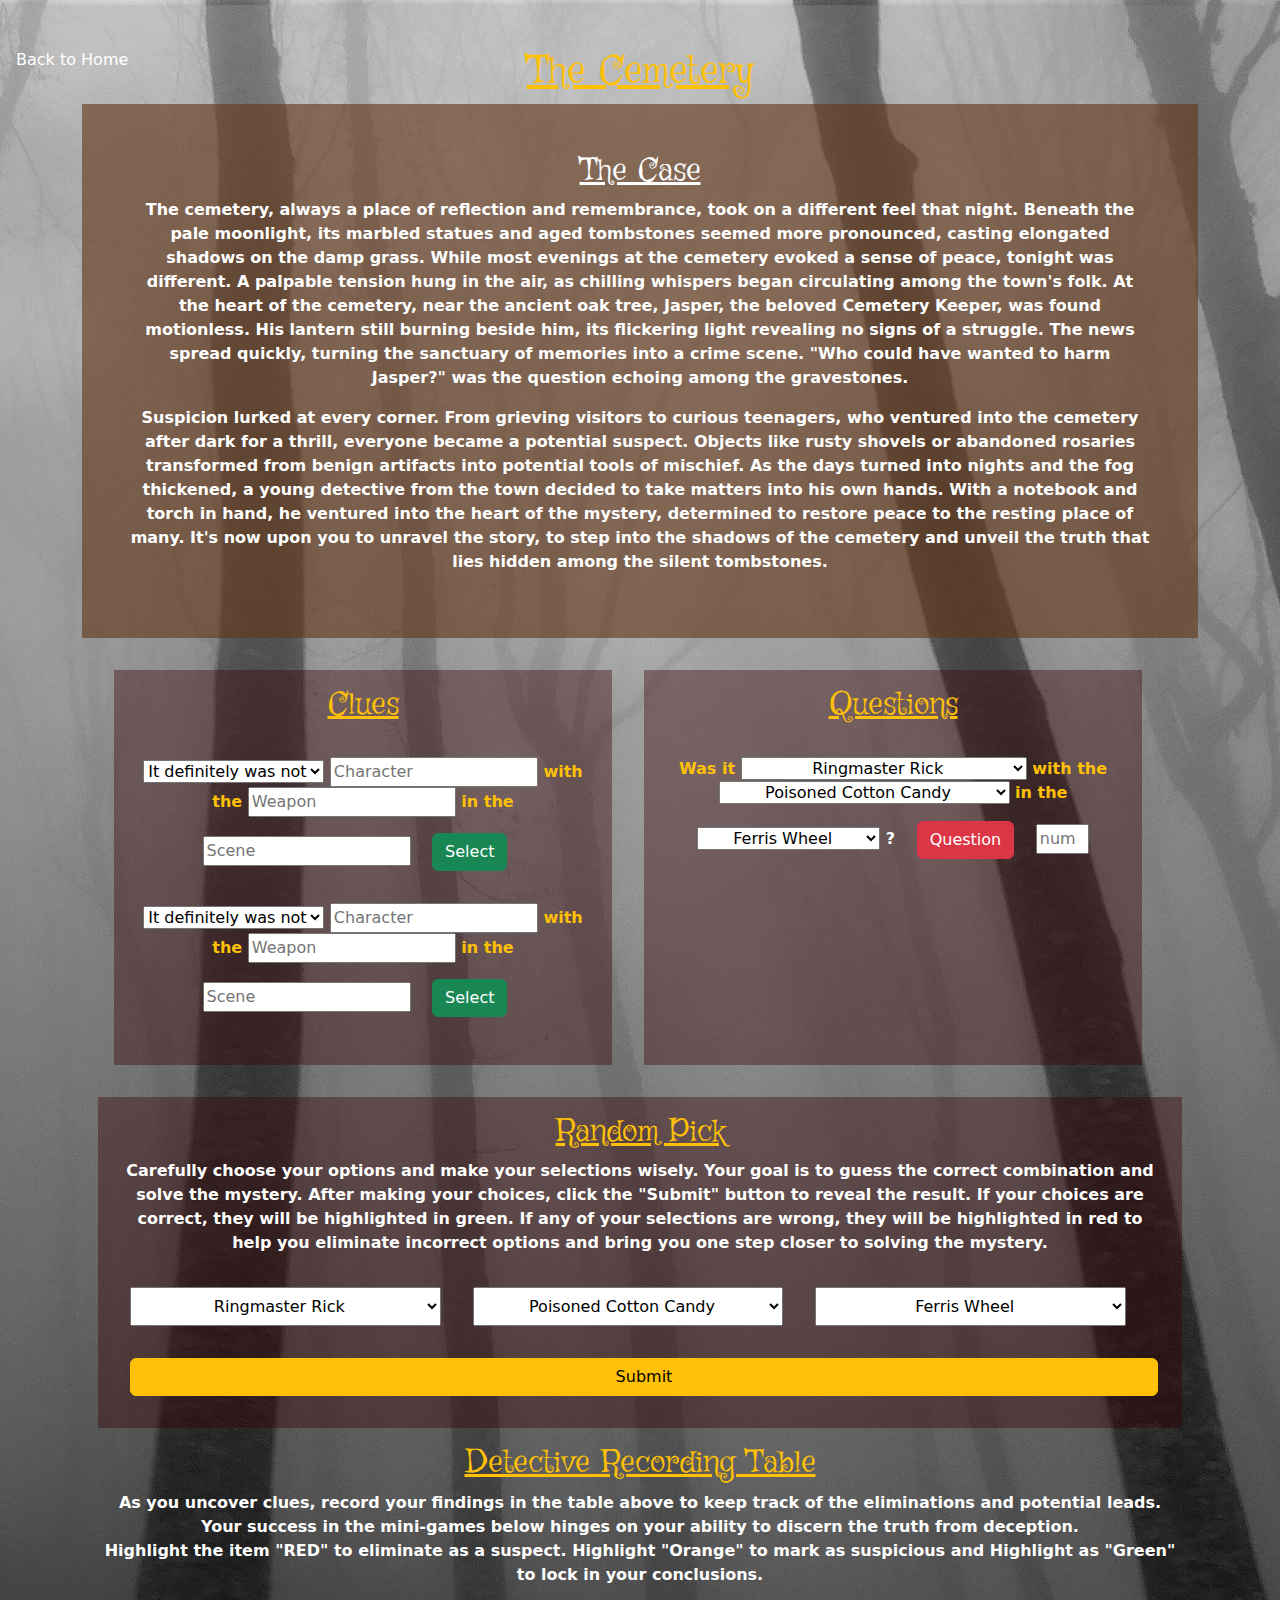
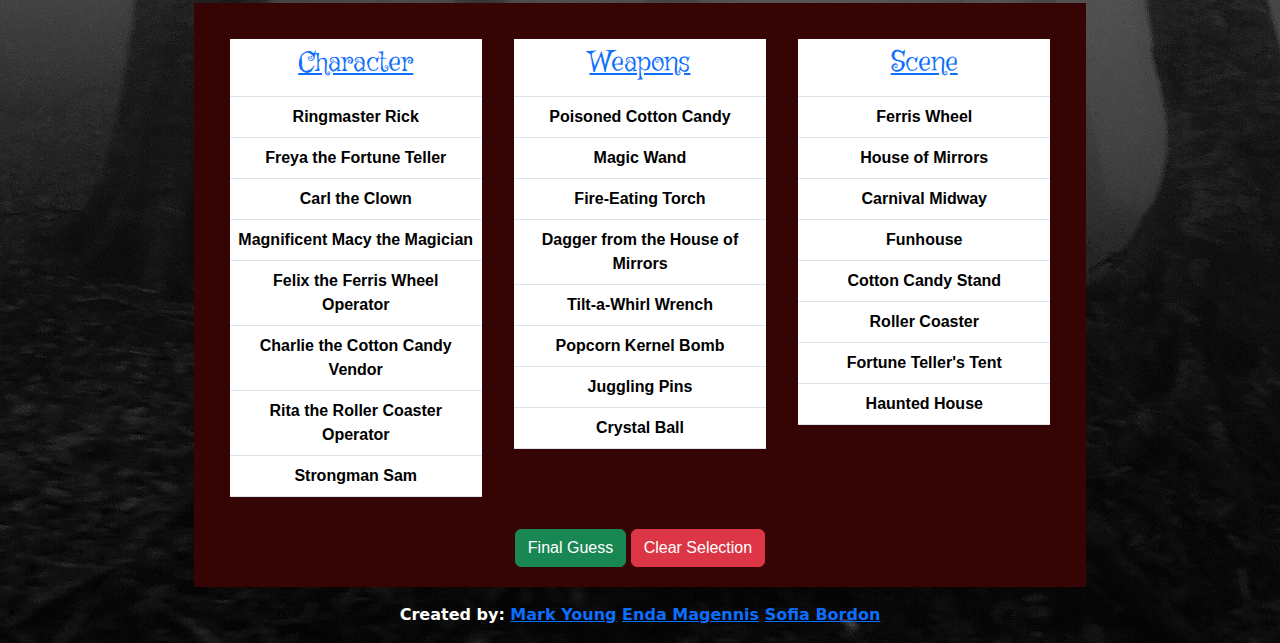
<file: cemetery.html>
<!DOCTYPE html>
<html lang="en">
    <head>
        <meta charset="UTF-8">
        <meta name="viewport" content="width=device-width, initial-scale=1.0">
        <title>The Cemetery</title>
        <link rel="stylesheet" href="assets/css/style.css">
        <link rel="preconnect" href="https://fonts.googleapis.com">
        <link rel="preconnect" href="https://fonts.gstatic.com" crossorigin>
        <link href="https://fonts.googleapis.com/css2?family=Griffy&family=Reenie+Beanie&family=Special+Elite&family=Young+Serif&display=swap" rel="stylesheet">
        <link href="https://cdn.jsdelivr.net/npm/bootstrap@5.3.2/dist/css/bootstrap.min.css" rel="stylesheet" integrity="sha384-T3c6CoIi6uLrA9TneNEoa7RxnatzjcDSCmG1MXxSR1GAsXEV/Dwwykc2MPK8M2HN" crossorigin="anonymous">
        <script src="https://cdn.jsdelivr.net/npm/bootstrap@5.3.2/dist/js/bootstrap.bundle.min.js" integrity="sha384-nc7Azum3jfcjfWgP7H/1rqq2j1HcUrVqYNxZJF4Bj9uxRsXIDH4A7qRbFDm3wwv+" crossorigin="anonymous"></script>
        <link rel="stylesheet" href="https://cdnjs.cloudflare.com/ajax/libs/font-awesome/6.4.2/css/all.min.css" integrity="sha512-z3gLpd7yknf1YoNbCzqRKc4qyor8gaKU1qmn+CShxbuBusANI9QpRohGBreCFkKxLhei6S9CQXFEbbKuqLg0DA==" crossorigin="anonymous" referrerpolicy="no-referrer" />
        <link href="https://cdn.jsdelivr.net/npm/bootstrap@5.3.2/dist/css/bootstrap.min.css" rel="stylesheet">

    </head>
    
    <body class="cemetery-body">
        <div id="link-to-main" class="text-center position-absolute top-1 start-5"><a class="link-icon" href="/halloween-hack-17/index.html"><i class="p-2 fa-solid fa-arrow-left fa-2xl"></i>Back to Home</a></div>
        <div class="container mt-3">
                <h1 class="text-warning text-center text-decoration-underline mt-5">The Cemetery</h1>
            <main>
                <!--Blurb-->
                <section id="blurb" class="text-white p-5 text-center">
                    <article class="article">
                        <h2 class="text-decoration-underline">The Case</h2>
                        <p>
                            <strong>
                                The cemetery, always a place of reflection and remembrance, took on a different feel that night. Beneath the pale moonlight, its marbled statues and aged tombstones seemed more pronounced, casting elongated shadows on the damp grass. While most evenings at the cemetery evoked a sense of peace, tonight was different. A palpable tension hung in the air, as chilling whispers began circulating among the town's folk. 
                                At the heart of the cemetery, near the ancient oak tree, Jasper, the beloved Cemetery Keeper, was found motionless. His lantern still burning beside him, its flickering light revealing no signs of a struggle. The news spread quickly, turning the sanctuary of memories into a crime scene. "Who could have wanted to harm Jasper?" was the question echoing among the gravestones.
                            </strong>
                        </p>
                        <p>
                            <strong>
                                Suspicion lurked at every corner. From grieving visitors to curious teenagers, who ventured into the cemetery after dark for a thrill, everyone became a potential suspect. Objects like rusty shovels or abandoned rosaries transformed from benign artifacts into potential tools of mischief.
                                As the days turned into nights and the fog thickened, a young detective from the town decided to take matters into his own hands. With a notebook and torch in hand, he ventured into the heart of the mystery, determined to restore peace to the resting place of many. It's now upon you to unravel the story, to step into the shadows of the cemetery and unveil the truth that lies hidden among the silent tombstones.
                            </strong>
                        </p>
                    </article>
                </section>
                <!--/.blurb-->
    
                <section id="clues-and-questions" class="row m-3">
                    <!--Clues-->
                    <div class="text-center row">
                        <div id="clues-section" class="user-pick col-sm p-3 m-3">
                        <!-- Collapse trigger -->
                        <h2 class="text-warning text-decoration-underline">Clues</h2>
                        <a class="btn text-white" href="#clues-info" data-bs-toggle="collapse" role="button" aria-expanded="false" aria-controls="text-info">
                            <i class="fa-solid fa-circle-info fa-xl"></i>
                        </a>                        

                        <!-- Collapsible content -->
                        <div class="collapse" id="clues-info">
                            <p><strong>In this intriguing mini-game, you are presented with two choices to aid in your detective 
                                journey. Let's unravel the options:</strong>
                            </p>
                            <p><strong class="text-decoration-underline">1. "It Definitely Was Not" Clue:</strong></p>
                            <p>Choose this option, and you'll receive valuable information for eliminating suspects. 
                                After clicking "Submit," the game code will reveal three items : a character, a weapon, 
                                and a scene. These are not the correct choices for the mystery. 
                                They can be confidently eliminated as potential suspects. 
                                Use this clue to sharpen your focus and remove false leads.</p>  
                            <p><strong class="text-decoration-underline">2. "It Might Have Been" Clue:</strong></p>
                            <p>Opt for this intriguing clue, and you'll receive a mixed bag of possibilities. 
                                After clicking "Submit," the game code will provide three items : one is the right answer,
                                and the other two are incorrect. It's your job to distinguish the true solution from the 
                                red herrings. Analyze the options carefully, apply your detective skills, 
                                and decide which one is correct.</p>  
                        </div>
                            <div class="text-center">
                                <div>
                                    <p>
                                        <strong>
                                        <select name="clue-type-1" id="clue-type-1-dropdown">
                                            <option value="It definitely was not">It definitely was not</option>
                                            <option value="It might have been">It might have been</option>
                                        </select>
                                        <input name="clue-character" id="clue-character-dropdown" placeholder="Character">
                                        <span class="text-warning">with the</span>    
                                        <input name="clue-weapon" id="clue-weapon-dropdown" placeholder="Weapon">
                                        <span class="text-warning">in the</span>
                                        <input name="clue-scene" id="clue-scene-dropdown" placeholder="Scene">
                                        <button id="select-button1" class="btn btn-success m-3">Select</button>
                                        </strong>
                                    </p>
                                </div>
                                <div>
                                    <p>
                                        <strong>
                                        <select name="clue-type-2" id="clue-type-2-dropdown">
                                            <option value="It definitely was not">It definitely was not</option>
                                            <option value="It might have been">It might have been</option>
                                        </select>
                                        <input name="clue-character" id="clue-character-dropdown" placeholder="Character">
                                        <span class="text-warning">with the</span>    
                                        <input name="clue-weapon" id="clue-weapon-dropdown" placeholder="Weapon">
                                        <span class="text-warning">in the</span>
                                        <input name="clue-scene" id="clue-scene-dropdown" placeholder="Scene">
                                        <button id="select-button2" class="btn btn-success m-3">Select</button>
                                        </strong>
                                    </p>
                                </div>
                            </div>
                        </div>
                        <!--/.clues-->
                        <!--Questions-->
                        <div id="questions-section" class="user-pick col-sm p-3 m-3">

                        <!-- Collapse trigger -->
                        <h2 class="text-warning text-decoration-underline">Questions</h2>
                        <a class="btn text-white" href="#questions-info" data-bs-toggle="collapse" role="button" aria-expanded="false" aria-controls="text-info">
                            <i class="fa-solid fa-circle-info fa-xl"></i>
                        </a>                        

                        <!-- Collapsible content -->
                        <div class="collapse" id="questions-info">
                            <p><strong>Your goal is to ask the right questions and decipher the truth.<br>
                                Here's how it works: <br>
                                Once you've crafted your question, press the "Submit" button. <br>
                                The game will return a number that signifies how many of your choices are correct. <br>
                                The number you receive will be your guide: <br><br>
        
                                0: All of your choices are incorrect. <br>
                                1: Two of your choices are incorrect. <br>
                                2: One of your choices is incorrect. <br>
                                3: All three of your choices are correct!</strong></p>
                        </div>
                            <!--Question 1-->
                            <div class="row">   
                                <p>
                                    <strong>
                                    <span class="text-warning">Was it</span>
                                    <select name="question-character1" id="question-character-dropdown1" class="text-center">
                                        <option value="Ringmaster Rick">Ringmaster Rick</option>
                                        <option value="Freya the Fortune Teller">Freya the Fortune Teller</option>
                                        <option value="Carl the Clown">Carl the Clown</option>
                                        <option value="Magnificent Macy the Magician">Magnificent Macy the Magician</option>
                                        <option value="Felix the Ferris Wheel Operator">Felix the Ferris Wheel Operator</option>
                                        <option value="Charlie the Cotton Candy Vendor">Charlie the Cotton Candy Vendor</option>
                                        <option value="Rita the Roller Coaster Operator">Rita the Roller Coaster Operator</option>
                                        <option value="Strongman Sam">Strongman Sam</option>
                                    </select>
                                    <span class="text-warning">with the</span>
                                    <select name="question-weapon1" id="question-weapon-dropdown1" class="text-center">
                                        <option value="Poisoned Cotton Candy">Poisoned Cotton Candy</option>
                                        <option value="Magic Wand">Magic Wand</option>
                                        <option value="Fire-Eating Torch">Fire-Eating Torch</option>
                                        <option value="Dagger from the House of Mirrors">Dagger from the House of Mirrors</option>
                                        <option value="Tilt-a-Whirl Wrench">Tilt-a-Whirl Wrench</option>
                                        <option value="Popcorn Kernel Bomb">Popcorn Kernel Bomb</option>
                                        <option value="Juggling Pins">Juggling Pins</option>
                                        <option value="Crystal Ball">Crystal Ball</option>
                                    </select>
                                    <span class="text-warning">in the</span>
                                    <select name="question-scene1" id="question-scene-dropdown1" class="text-center">
                                        <option value="Ferris Wheel">Ferris Wheel</option>
                                        <option value="House of Mirrors">House of Mirrors</option>
                                        <option value="Carnival Midway">Carnival Midway</option>
                                        <option value="Funhouse">Funhouse</option>
                                        <option value="Cotton Candy Stand">Cotton Candy Stand</option>
                                        <option value="Roller Coaster">Roller Coaster</option>
                                        <option value="Fortune Teller's Tent">Fortune Teller's Tent</option>
                                        <option value="Haunted House">Haunted House</option>
                                    </select>
                                    ?
                                    <button id="question-button1" class="btn btn-danger m-3">Question</button>
                                    <input name="num-indicator" id="num-indicator1" placeholder="num" size="1">
                                    </strong>
                                </p>
                            </div>
                        <!--/.question 1-->
                       </div>
                    </div>
                    <!--/.questions-->
                </section>
                <!--/.clues and questions-->
    
                <!--Random Pick-->
                <section id="randompick" class="row text-center p-3 m-3 user-pick">
    
                    <h2 class="text-warning text-decoration-underline">Random Pick</h2>
                    <p>
                        <strong>Carefully choose your options and make your selections wisely. Your goal is to guess the correct combination and solve the mystery.
                        After making your choices, click the "Submit" button to reveal the result.
                        If your choices are correct, they will be highlighted in green. If any of your selections are wrong, 
                        they will be highlighted in red to help you eliminate incorrect options and bring you one step closer to solving the mystery.
                        </strong>
                    </p>
                    <div class="row">
                        <select name="character" id="character-dropdown" class="col-sm text-center p-2 m-3">
                            <option value="Ringmaster Rick">Ringmaster Rick</option>
                            <option value="Freya the Fortune Teller">Freya the Fortune Teller</option>
                            <option value="Carl the Clown">Carl the Clown</option>
                            <option value="Magnificent Macy the Magician">Magnificent Macy the Magician</option>
                            <option value="Felix the Ferris Wheel Operator">Felix the Ferris Wheel Operator</option>
                            <option value="Charlie the Cotton Candy Vendor">Charlie the Cotton Candy Vendor</option>
                            <option value="Rita the Roller Coaster Operator">Rita the Roller Coaster Operator</option>
                            <option value="Strongman Sam">Strongman Sam</option>
                        </select>
                        <select name="weapon" id="weapon-dropdown" class="col-sm text-center p-2 m-3">
                            <option value="Poisoned Cotton Candy">Poisoned Cotton Candy</option>
                            <option value="Magic Wand">Magic Wand</option>
                            <option value="Fire-Eating Torch">Fire-Eating Torch</option>
                            <option value="Dagger from the House of Mirrors">Dagger from the House of Mirrors</option>
                            <option value="Tilt-a-Whirl Wrench">Tilt-a-Whirl Wrench</option>
                            <option value="Popcorn Kernel Bomb">Popcorn Kernel Bomb</option>
                            <option value="Juggling Pins">Juggling Pins</option>
                            <option value="Crystal Ball">Crystal Ball</option>
                        </select>
                        <select name="scene" id="scene-dropdown" class="col-sm text-center p-2 m-3">
                            <option value="Ferris Wheel">Ferris Wheel</option>
                            <option value="House of Mirrors">House of Mirrors</option>
                            <option value="Carnival Midway">Carnival Midway</option>
                            <option value="Funhouse">Funhouse</option>
                            <option value="Cotton Candy Stand">Cotton Candy Stand</option>
                            <option value="Roller Coaster">Roller Coaster</option>
                            <option value="Fortune Teller's Tent">Fortune Teller's Tent</option>
                            <option value="Haunted House">Haunted House</option>
                        </select>
                        <button id="submit-button" class="btn btn-warning m-3" onclick="checkSelections()">Submit</button>
                    </div>                
                </section>
                <!--/.random pick-->
    
                <!--Detective Table-->
                <section id="detective-table" class="text-center m-3">
                    <h2 class="text-warning text-decoration-underline">Detective Recording Table</h2>
                    <p><strong>
                        As you uncover clues, record your findings in the table above to keep track of the 
                        eliminations and potential leads. <br>
                        Your success in the mini-games below hinges on your ability to discern the truth from deception. <br>
                        Highlight the item "RED" to eliminate as a suspect. Highlight "Orange" to mark as suspicious and Highlight as "Green" to lock in your conclusions.
                    </strong></p>
                </section>
                <!--/.detective table-->
    
                <!--Game Board-->
                <section id="game-board" class="row text-center mb-3">
                    <div id="character-sheet" class="pick-sheet col-sm p-3">
                        <table id="character-table" class="table text-center" onclick="highlightSelectedRowOnTable()">
                            <thead>
                                <tr>
                                    <th scope="col"><h3 class="text-primary text-decoration-underline">Character</h3></th>
                                </tr>
                            </thead>
                            <tbody>
                                <tr >
                                    <td><strong role="button">Ringmaster Rick</strong></td>
                                </tr>
                                <tr>
                                    <td><strong role="button">Freya the Fortune Teller</strong></td>
                                </tr>
                                <tr>
                                    <td><strong role="button">Carl the Clown</strong></td>
                                </tr>
                                <tr>
                                    <td><strong role="button">Magnificent Macy the Magician</strong></td>
                                </tr>
                                <tr>
                                    <td><strong role="button">Felix the Ferris Wheel Operator</strong></td>
                                </tr>
                                <tr>
                                    <td><strong role="button">Charlie the Cotton Candy Vendor</strong></td>
                                </tr>
                                <tr>
                                    <td><strong role="button">Rita the Roller Coaster Operator</strong></td>
                                </tr>
                                <tr>
                                    <td><strong role="button">Strongman Sam</strong></td>
                                </tr>
                            </tbody>
                        </table>
                    </div>
                    <div id="weapon-sheet" class="pick-sheet col-sm p-3">
                        <table id="weapon-table" class="table text-center" onclick="highlightSelectedRowOnTable()">
                            <thead>
                                <tr>
                                    <th><h3 class="text-primary text-decoration-underline">Weapons</h3></th>
                                </tr>
                            </thead>
                            <tbody>
                                <tr>
                                    <td><strong role="button">Poisoned Cotton Candy</strong></td>
                                </tr>
                                <tr>
                                    <td><strong role="button">Magic Wand</strong></td>
                                </tr>
                                <tr>
                                    <td><strong role="button">Fire-Eating Torch</strong></td>
                                </tr>
                                <tr>
                                    <td><strong role="button">Dagger from the House of Mirrors</strong></td>
                                </tr>
                                <tr>
                                    <td><strong role="button">Tilt-a-Whirl Wrench</strong></td>
                                </tr>
                                <tr>
                                    <td><strong role="button">Popcorn Kernel Bomb</strong></td>
                                </tr>
                                <tr>
                                    <td><strong role="button">Juggling Pins</strong></td>
                                </tr>
                                <tr>
                                    <td><strong role="button">Crystal Ball</strong></td>
                                </tr>
                            </tbody>
                        </table>
                    </div>
                    <div id="scene-sheet" class="pick-sheet col-sm p-3">
                        <table id="scene-table" class="table text-center" onclick="highlightSelectedRowOnTable()">
                            <thead>
                                <tr>
                                    <th><h3 class="text-primary text-decoration-underline">Scene</h3></th>
                                </tr>
                            </thead>
                            <tbody>
                                <tr>
                                    <td><strong role="button">Ferris Wheel</strong></td>
                                </tr>
                                <tr>
                                    <td><strong role="button">House of Mirrors</strong></td>
                                </tr>
                                <tr>
                                    <td><strong role="button">Carnival Midway</strong></td>
                                </tr>
                                <tr>
                                    <td><strong role="button">Funhouse</strong></td>
                                </tr>
                                <tr>
                                    <td><strong role="button">Cotton Candy Stand</strong></td>
                                </tr>
                                <tr>
                                    <td><strong role="button">Roller Coaster</strong></td>
                                </tr>
                                <tr>
                                    <td><strong role="button">Fortune Teller's Tent</strong></td>
                                </tr>
                                <tr>
                                    <td><strong role="button">Haunted House</strong></td>
                                </tr>
                            </tbody>
                        </table>
                    </div>
                    <div id="final-guess d-flex">
                        <button class="btn btn-success">Final Guess</button>
                        <button class="btn btn-danger" onclick="clearSelections()">Clear Selection</button>
                    </div>
                </section>
                <!--./game board-->
            </main>
        </div>
        <footer>
            <div class="text-center">
                <p><strong>Created by: <a href="">Mark Young</a> <a href="">Enda Magennis</a> <a href="">Sofia Bordon</a>
        </footer>
        <script src="script.js"></script>
        <script src="https://cdn.jsdelivr.net/npm/bootstrap@5.3.2/dist/js/bootstrap.bundle.min.js"></script>
    </body>
</html>
</file>
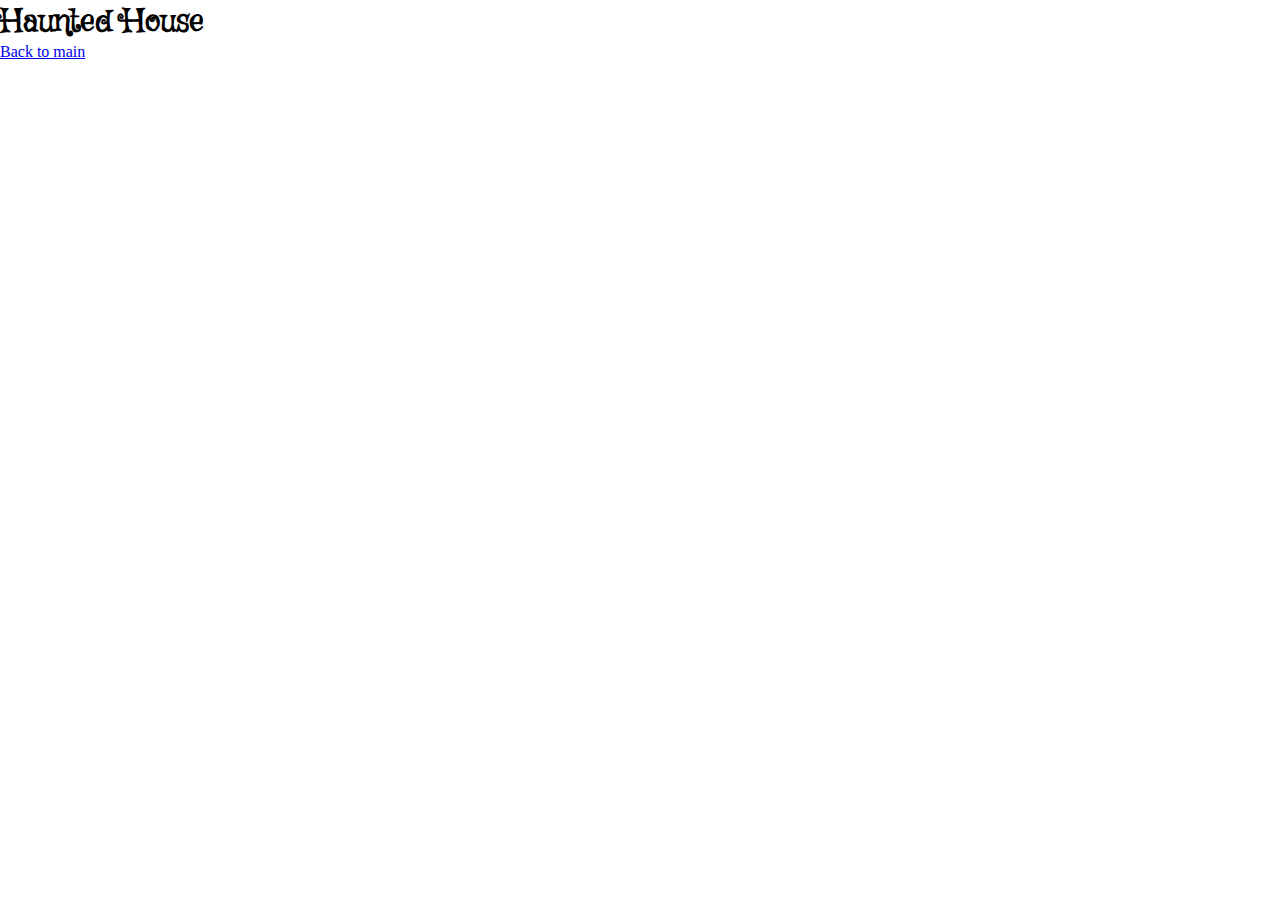
<file: haunted-house.html>
<!DOCTYPE html>
<html lang="en">
    <head>
        <meta charset="UTF-8">
        <meta name="viewport" content="width=device-width, initial-scale=1.0">
        <title>The Hanuted House</title>
        <link rel="stylesheet" href="assets/css/style.css">
        <link rel="preconnect" href="https://fonts.googleapis.com">
        <link rel="preconnect" href="https://fonts.gstatic.com" crossorigin>
        <link href="https://fonts.googleapis.com/css2?family=Griffy&family=Reenie+Beanie&family=Special+Elite&family=Young+Serif&display=swap" rel="stylesheet">
        <link href="https://cdn.jsdelivr.net/npm/bootstrap@5.3.2/dist/css/bootstrap.min.css" rel="stylesheet" integrity="sha384-T3c6CoIi6uLrA9TneNEoa7RxnatzjcDSCmG1MXxSR1GAsXEV/Dwwykc2MPK8M2HN" crossorigin="anonymous">
    </head>
<body>
    <header class="text-center">
        <h1 class="text-dark text-decoration-underline">Haunted House</h1>
        <a href="/halloween-hack-17/index.html">Back to main</a>


    </header>
    <main>

    </main>
    <footer>

    </footer>
</body>
</html>
</file>
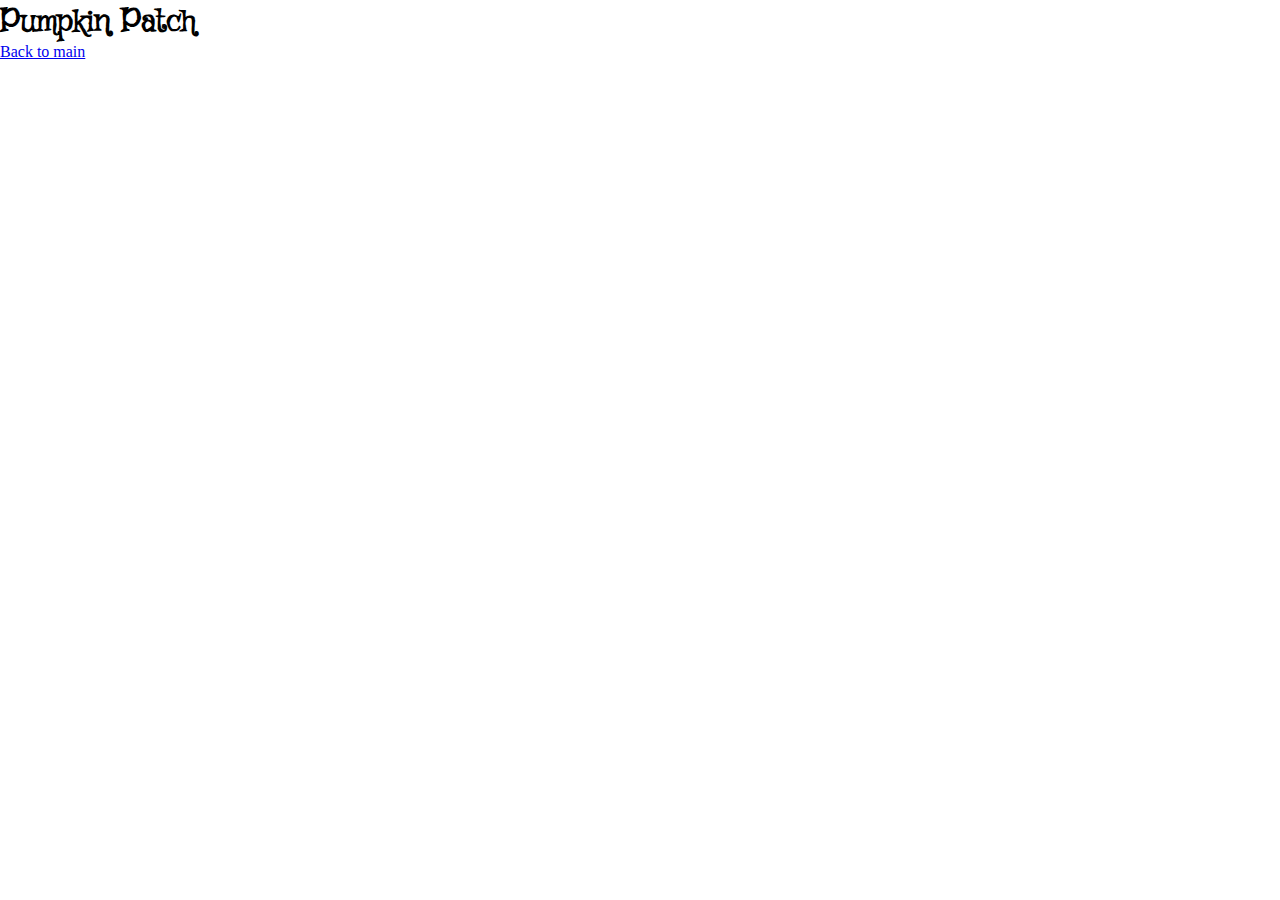
<file: pumpkin-patch.html>
<!DOCTYPE html>
<html lang="en">
    <head>
        <meta charset="UTF-8">
        <meta name="viewport" content="width=device-width, initial-scale=1.0">
        <title>The Pumpkin Patch</title>
        <link rel="stylesheet" href="assets/css/style.css">
        <link rel="preconnect" href="https://fonts.googleapis.com">
        <link rel="preconnect" href="https://fonts.gstatic.com" crossorigin>
        <link href="https://fonts.googleapis.com/css2?family=Griffy&family=Reenie+Beanie&family=Special+Elite&family=Young+Serif&display=swap" rel="stylesheet">
        <link href="https://cdn.jsdelivr.net/npm/bootstrap@5.3.2/dist/css/bootstrap.min.css" rel="stylesheet" integrity="sha384-T3c6CoIi6uLrA9TneNEoa7RxnatzjcDSCmG1MXxSR1GAsXEV/Dwwykc2MPK8M2HN" crossorigin="anonymous">
    </head>
<body>
    <header class="text-center">
        <h1 class="text-dark text-decoration-underline">Pumpkin Patch</h1>
        <a href="/halloween-hack-17/index.html">Back to main</a>


    </header>
    <main>

    </main>
    <footer>

    </footer>
</body>
</html>
</file>
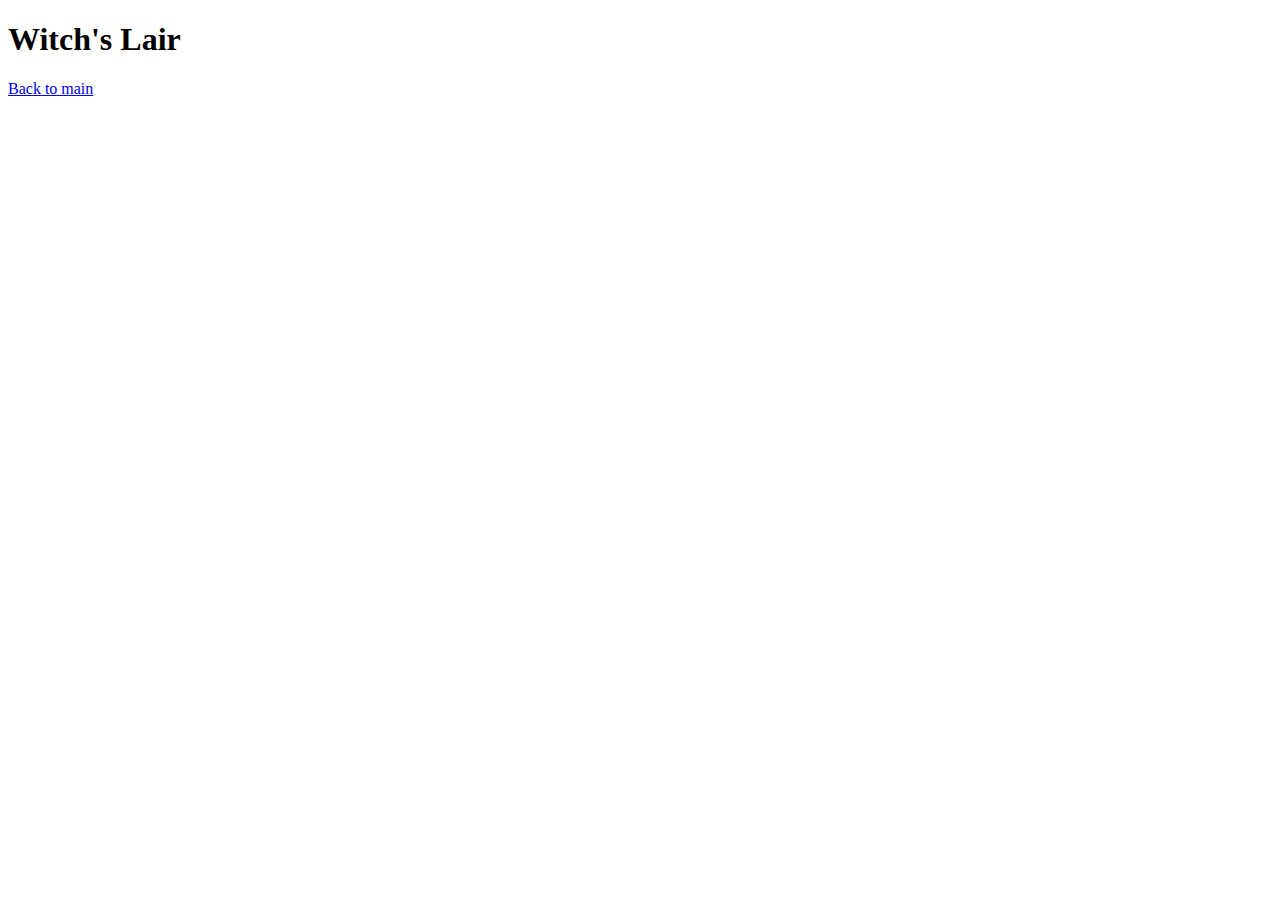
<file: witchs-lair.html>
<!DOCTYPE html>
<html lang="en">
<head>
    <meta charset="UTF-8">
    <meta name="viewport" content="width=device-width, initial-scale=1.0">
    <link href="https://cdn.jsdelivr.net/npm/bootstrap@5.3.2/dist/css/bootstrap.min.css" rel="stylesheet" integrity="sha384-T3c6CoIi6uLrA9TneNEoa7RxnatzjcDSCmG1MXxSR1GAsXEV/Dwwykc2MPK8M2HN" crossorigin="anonymous">
    <title>Witch's Lair</title>
</head>
<body>
    <header class="text-center">
        <h1 class="text-dark text-decoration-underline">Witch's Lair</h1>
        <a href="/halloween-hack-17/index.html">Back to main</a>

    </header>
    <main>

    </main>
    <footer>

    </footer>
</body>
</html>
</file>
<file: assets/css/style.css>
* {
  box-sizing: border-box;
  margin: 0;
}
/*Add BG image*/
body {
  width: 100%;
  height: 100%;
  background-size: cover;
  background-repeat: no-repeat;
  background-position: center;
}

.index-body {
  width: 100%;
  height: 100%;
  background-image: url("../images/background.jpg");
  background-size: cover;
  background-repeat: no-repeat;
  background-position: center;
}

.carnival-body {
  color: white;
  width: 100%;
  height: 100%;
  background-image: url("../images/carnival-background.jpg");
  background-size: cover;
  background-repeat: no-repeat;
  background-position: center;
}

.cemetery-body {
    color: white;
    width: 100%;
    height: 100%;
    background-image: url("../images/cemetery-background.jpg");
    background-size: cover;
    background-repeat: no-repeat;
    background-position: center;
  }

h1,
h2,
h3,
h4,
h5,
h6 {
  font-family: griffy;
}

/* style icons with links */
.link-icon {
    text-decoration: none;
    color: white;
}

.intro-text {
  font-size: larger;
  font-weight: 400;
  font-family: Special Elite, sans-serif;
}

.intro-section {
  background-image: url("../images/parchment.png");
  background-size: cover;
}

#blurb {
    background-color: #6337189e;
}

.img-card {
  display: flex;
  justify-content: center;
  align-items: center;
  width: 30rem;
  height: auto;
  margin-bottom: 30px;
}

.img-card a img{
  width: 250px;
  height: 200px;
}

.img-thumbnail {
  display: flex;
  flex-grow: 1;
}

/* Style the game board */
#game-board {
  background: 5px #350404;
  text-align: center;
  padding: 20px;
  font-family: "Arial", sans-serif;
  width: 80%;
  margin-left: 10%;
}

/* style background of clues and questions */

.user-pick {
    background-color: #34010061;
}

/* Style input prompts */
input[type="text"] {
  padding: 5px;
  border: 1px solid #ccc;
  border-radius: 5px;
}

/* Style the prompt for user input */
.prompt {
  color: #fff;
  font-size: 20px;
  margin-bottom: 10px;
  font-family: "Arial", sans-serif;
}

/* Style the table */
table {
  border-collapse: collapse;
  width: 100%;
}

th,
td {
  border: 1px solid #000;
  padding: 5px;
  text-align: center;
}

/* Style the action cells */
td.Action {
  cursor: pointer;
  background-color: #fff;
}

td.Action.Red {
  background-color: red;
}

td.Action.Green {
  background-color: green;
}
</file>
